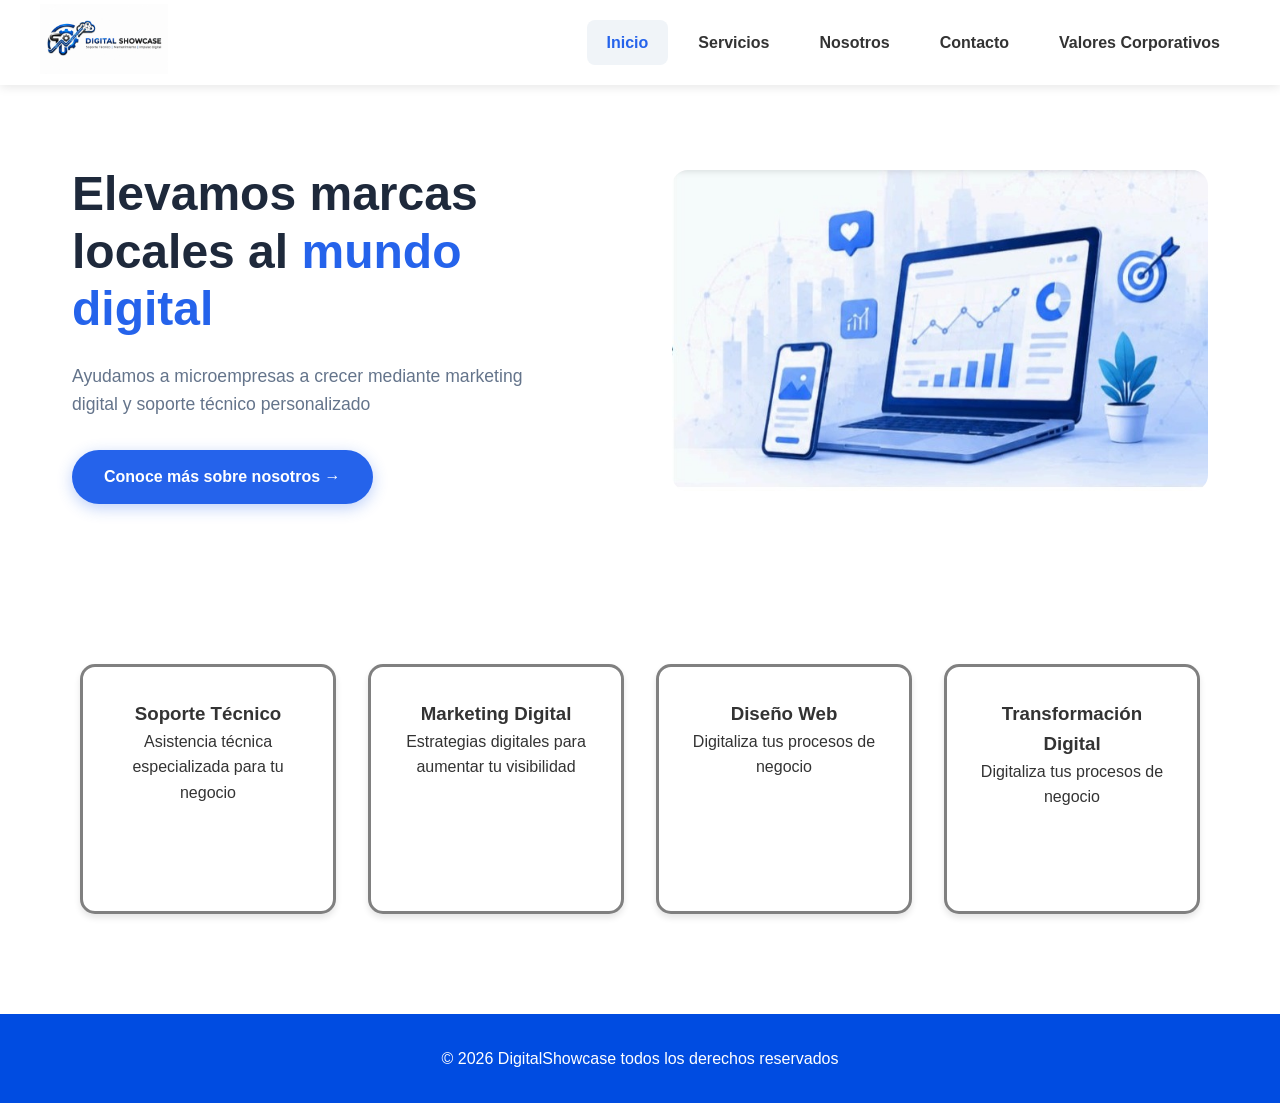
<file: index.html>
<!DOCTYPE html>
<html lang="es">
<head>
    <meta charset="UTF-8">
    <meta name="viewport" content="width=device-width, initial-scale=1">
    <title>DigitalShowcase - Inicio</title>
    <link href="css/style.css" rel="stylesheet">
</head>
<body>
    <header class="header">
        <div class="container">
            <div class="header-logo">
								<img src="assets/images/logo.jpg" alt="">
            </div>
            <nav class="navbar">
                <ul class="nav-list">
                    <li><a href="index.html" class="nav-link active">Inicio</a></li>
                    <li><a href="servicios.html" class="nav-link">Servicios</a></li>
                    <li><a href="nosotros.html" class="nav-link">Nosotros</a></li>
                    <li><a href="contacto.html" class="nav-link">Contacto</a></li>
										<li><a href="valores.html" class="nav-link">Valores Corporativos</a>
						</li>
                </ul>
            </nav>
        </div>
    </header>

    <main class="main">
			<!--Seccion Hero, o sea es la parte principal de la pagina-->
        <section class="hero">
    <div class="container">
        <div class="hero-content">
            <h1 class="hero-title">
                Elevamos marcas locales al 
                <span class="highlight">mundo digital</span>
            </h1>
            <p class="hero-subtitle">
                Ayudamos a microempresas a crecer mediante
                marketing digital y soporte técnico personalizado
            </p>
            <a href="nosotros.html" class="btn btn-primary">
                Conoce más sobre nosotros →
            </a>
        </div>
        <div class="hero-image">
            <img src="assets/images/img_laptop3.jpg" alt="Marketing Digital">
        </div>
    </div>
</section>
			<!-- Sección contenedora de los servicios -->
<section class="services">
    <div class="container">
        
        <!-- Aquí va el "Grid" (la cuadrícula) que tendrá las 4 cards -->
        <div class="services-grid">
            
            <!-- Card 1 -->
            <article class="service-card">
                <div class="card-icon"></div> <!-- Puedes poner un emoji o una imagen -->
                <div class="card-content">
                    <h3>Soporte Técnico</h3>
                    <p>Asistencia técnica especializada para tu negocio</p>
                    <div class="card-bar"></div> <!-- La barrita azul decorativa -->
                </div>
            </article>

            <!-- Card 2 -->
            <article class="service-card">
                <div class="card-icon"></div>
                <div class="card-content">
                    <h3>Marketing Digital</h3>
                    <p>Estrategias digitales para aumentar tu visibilidad</p>
                    <div class="card-bar"></div>
                </div>
            </article>

            <!-- Card 3 -->
            <article class="service-card">
                <div class="card-img"><a href="assets/"></a></div>
                <div class="card-content">
                    <h3>Diseño Web</h3>
                    <p>Digitaliza tus procesos de negocio</p>
                    <div class="card-bar"></div>
                </div>
            </article>

            <!-- Card 4 -->
            <article class="service-card">
                <div class="card-icon"></div>
                <div class="card-content">
                    <h3>Transformación Digital</h3>
                    <p>Digitaliza tus procesos de negocio</p>
                    <div class="card-bar"></div>
                </div>
            </article>

        </div>
    </div>
</section>
    </main>

    <footer class="footer">
        <p>&copy; 2026 DigitalShowcase todos los derechos reservados</p>
    </footer>
</body>
</html>
</file>
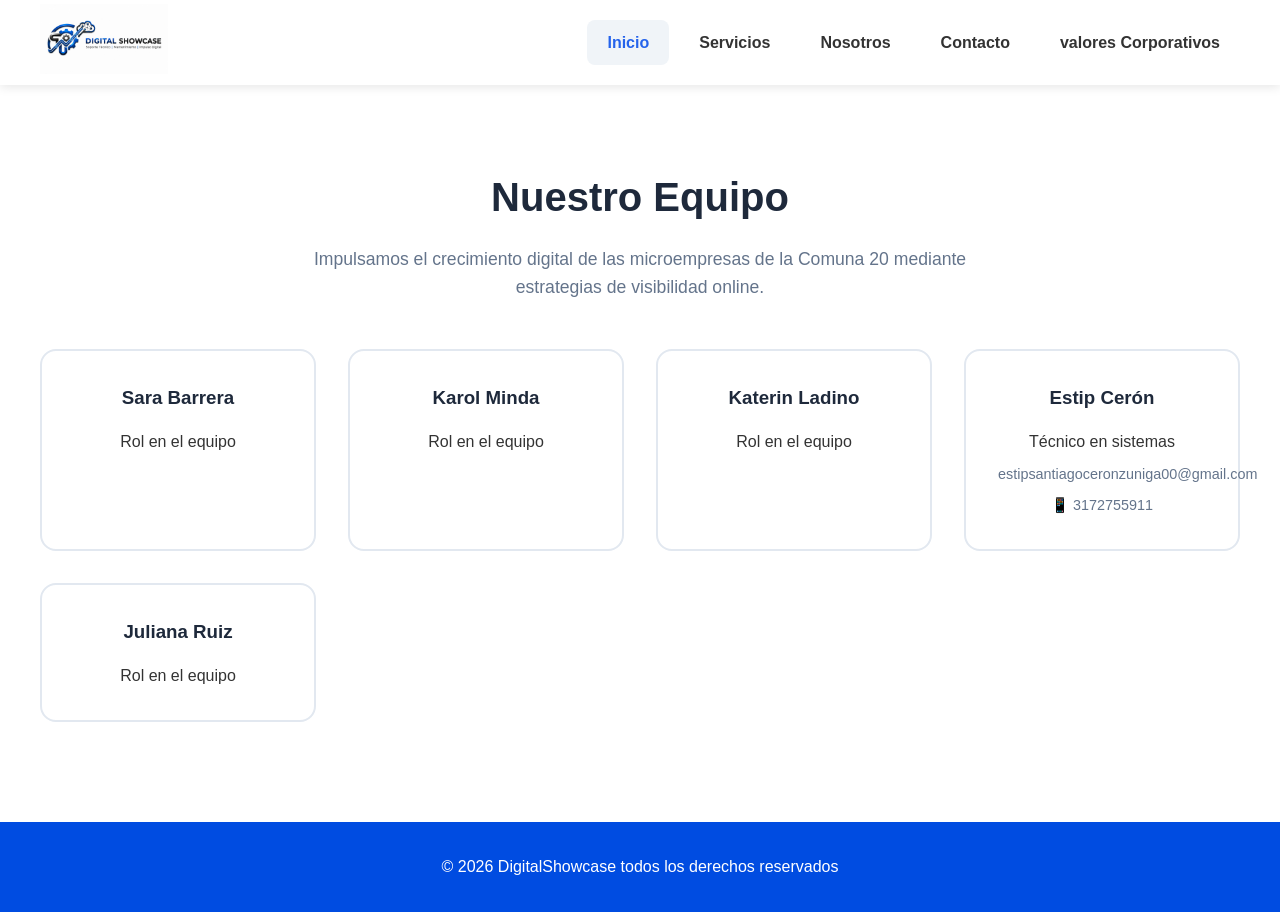
<file: contacto.html>
<!DOCTYPE html>
<html lang="es">
<head>
		<meta charset="UTF-8">
		<meta name="viewport" content="width=device-width, initial-scale=1">
		<title>Contacto</title>
		<link href="css/style.css" rel="stylesheet">
	</head>
	<body>
		  <header class="header">
        <div class="container">
            <div class="header-logo">
								<img src="assets/images/logo.jpg" alt="">
            </div>
            <nav class="navbar">
                <ul class="nav-list">
                    <li><a href="index.html" class="nav-link active">Inicio</a></li>
                    <li><a href="servicios.html" class="nav-link">Servicios</a></li>
                    <li><a href="nosotros.html" class="nav-link">Nosotros</a></li>
                    <li><a href="contacto.html" class="nav-link">Contacto</a></li>
										<li><a href="valores.html" class="nav-link">valores Corporativos</a></li>

                </ul>
            </nav>
        </div>
    </header>
		<!--Clase primcipal, acá va todo lo importante como el texto, las cartas y mas cosas-->
		<main class="main">
			 <section class="page-content">
        <div class="container">
            <h1 class="page-title">Nuestro Equipo</h1>
            <p class="page-subtitle">Impulsamos el crecimiento digital de las microempresas de la Comuna 20 mediante estrategias de visibilidad online.</p>
            
            <div class="team-grid">
                <article class="team-card">
                    <h3>Sara Barrera</h3>
                    <p>Rol en el equipo</p>
                </article>
                <article class="team-card">
                    <h3>Karol Minda</h3>
                    <p>Rol en el equipo</p>
                </article>
                <article class="team-card">
                    <h3>Katerin Ladino</h3>
                    <p>Rol en el equipo</p>
                </article>
                <article class="team-card">
                    <h3>Estip Cerón</h3>
                    <p>Técnico en sistemas</p>
                    <p class="team-contact"> estipsantiagoceronzuniga00@gmail.com</p>
                    <p class="team-contact">📱 3172755911</p>
                </article>
                <article class="team-card">
                    <h3>Juliana Ruiz</h3>
                    <p>Rol en el equipo</p>
                </article>
            </div>
        </div>
    </section>
			
		
		</main>
		<footer class="footer">
        <p>&copy; 2026 DigitalShowcase todos los derechos reservados</p>
    </footer>

	</body>
</html>
</file>
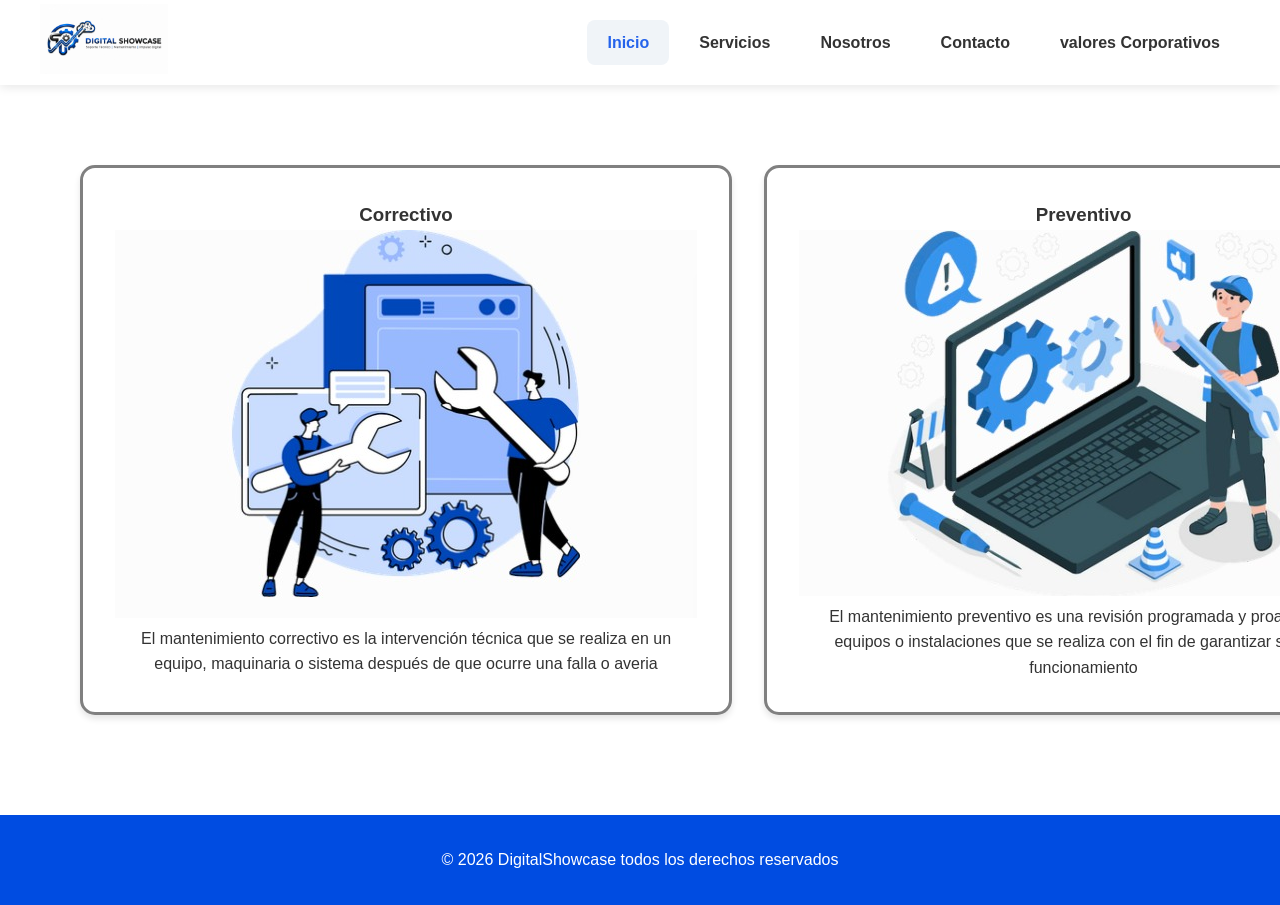
<file: servicio1.html>
<!DOCTYPE html>
<html lang="en">
	<head>
		<meta charset="UTF-8">
		<meta name="viewport" content="width=device-width, initial-scale=1">
		<title>DigitalShowcase - Mantenimientos</title>
		<link href="css/style.css" rel="stylesheet">
	</head>
	<body>
		<header class="header">
        <div class="container">
            <div class="header-logo">
								<img src="assets/images/logo.jpg" alt="">
            </div>
            <nav class="navbar">
                <ul class="nav-list">
                    <li><a href="index.html" class="nav-link active">Inicio</a></li>
                    <li><a href="servicios.html" class="nav-link">Servicios</a></li>
                    <li><a href="nosotros.html" class="nav-link">Nosotros</a></li>
                    <li><a href="contacto.html" class="nav-link">Contacto</a></li>
										<li><a href="valores.html" class="nav-link">valores Corporativos</a></li>

                </ul>
            </nav>
        </div>
    </header>
		<main class="main">
			        <!-- Sección de cards de servicios -->
        <section class="services">
            <div class="container">
                <div class="services-grid">
                    
                    <!-- Card 1: Correctivo -->
                    <article class="service-card">
                        <div class="card-icon"></div>
                        <div class="card-content">
                            <h3>Correctivo</h3>
                            <img src="assets/images/img_mantenimiento.jpg" alt="mantenimiento">
														<p> El mantenimiento correctivo es la intervención técnica  que se realiza en un equipo, maquinaria o sistema después de que ocurre una falla o averia</p>
                            <div class="card-bar"></div>
                        </div>
                    </article>

                    <!-- Card 2: Preventivo -->
                    <article class="service-card">
                        <div class="card-icon"></div>
                        <div class="card-content">
                            <h3>Preventivo</h3>
                            <img src="assets/images/img_laptop2.jpg" alt="preventivo">
														<p>El mantenimiento preventivo es una revisión programada y proactiva de equipos o instalaciones que se realiza con el fin de garantizar su buen funcionamiento</p>
                            <div class="card-bar"></div>
                        </div>
                    </article>

                </div>
            </div>
        </section>
		</main>

		<footer class="footer">
        <p>&copy; 2026 DigitalShowcase todos los derechos reservados</p>
    </footer>	
	</body>
</html>
</file>
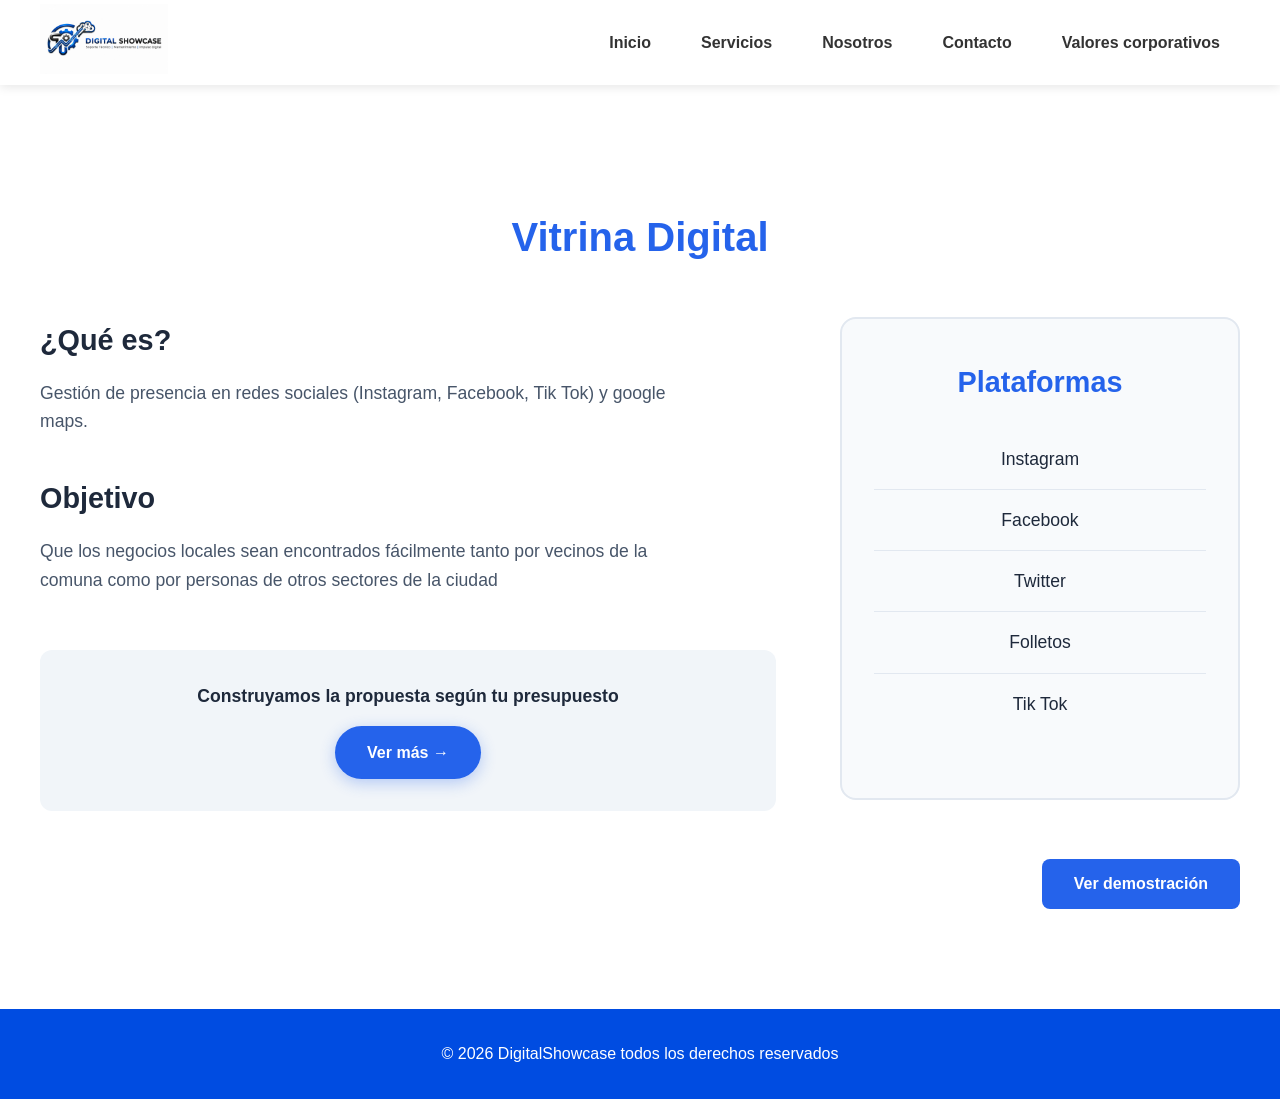
<file: servicio2.html>
<!DOCTYPE html>
<html lang="es">
<head>
    <meta charset="UTF-8">
    <meta name="viewport" content="width=device-width, initial-scale=1">
    <title>DigitalShowcase - Vitrina Digital</title>
    <link href="css/style.css" rel="stylesheet">
</head>
<body>
    <!-- Header -->
    <header class="header">
        <div class="container">
            <div class="header-logo">
                <img src="assets/images/logo.jpg" alt="Logo Digital Showcase">
            </div>
            <nav class="navbar">
                <ul class="nav-list">
                    <li><a href="index.html" class="nav-link">Inicio</a></li>
                    <li><a href="servicios.html" class="nav-link">Servicios</a></li>
                    <li><a href="nosotros.html" class="nav-link">Nosotros</a></li>
                    <li><a href="contacto.html" class="nav-link">Contacto</a></li>
                    <li><a href="valores.html" class="nav-link">Valores corporativos</a></li>
                </ul>
            </nav>
        </div>
    </header>

    <main class="main">
        <!-- Contenido principal de Vitrina Digital -->
        <section class="vitrina-content">
            <div class="container">
                <h1 class="vitrina-title">Vitrina Digital</h1>
                
                <div class="vitrina-grid">
                    <!-- Columna izquierda: Información -->
                    <div class="vitrina-info">
                        <div class="info-section">
                            <h2>¿Qué es?</h2>
                            <p>Gestión de presencia en redes sociales (Instagram, Facebook, Tik Tok) y google maps.</p>
                        </div>
                        
                        <div class="info-section">
                            <h2>Objetivo</h2>
                            <p>Que los negocios locales sean encontrados fácilmente tanto por vecinos de la comuna como por personas de otros sectores de la ciudad</p>
                        </div>
                        
                        <div class="cta-box">
                            <p>Construyamos la propuesta según tu presupuesto</p>
                            <a href="#" class="btn btn-primary">Ver más →</a>
                        </div>
                    </div>
                    
                    <!-- Columna derecha: Plataformas -->
                    <div class="plataformas-box">
                        <h2 class="plataformas-title">Plataformas</h2>
                        <ul class="plataformas-list">
                            <li><a href="#">Instagram</a></li>
                            <li><a href="#">Facebook</a></li>
                            <li><a href="#">Twitter</a></li>
                            <li><a href="#">Folletos</a></li>
                            <li><a href="#">Tik Tok</a></li>
                        </ul>
                    </div>
                </div>
                
                <!-- Botón de demostración -->
                <div class="demo-button-container">
                    <a href="demostracion.html" class="btn btn-demo">Ver demostración</a>
                </div>
            </div>
        </section>
    </main>

    <!-- Footer -->
    <footer class="footer">
        <p>&copy; 2026 DigitalShowcase todos los derechos reservados</p>
    </footer>
</body>
</html>
</file>
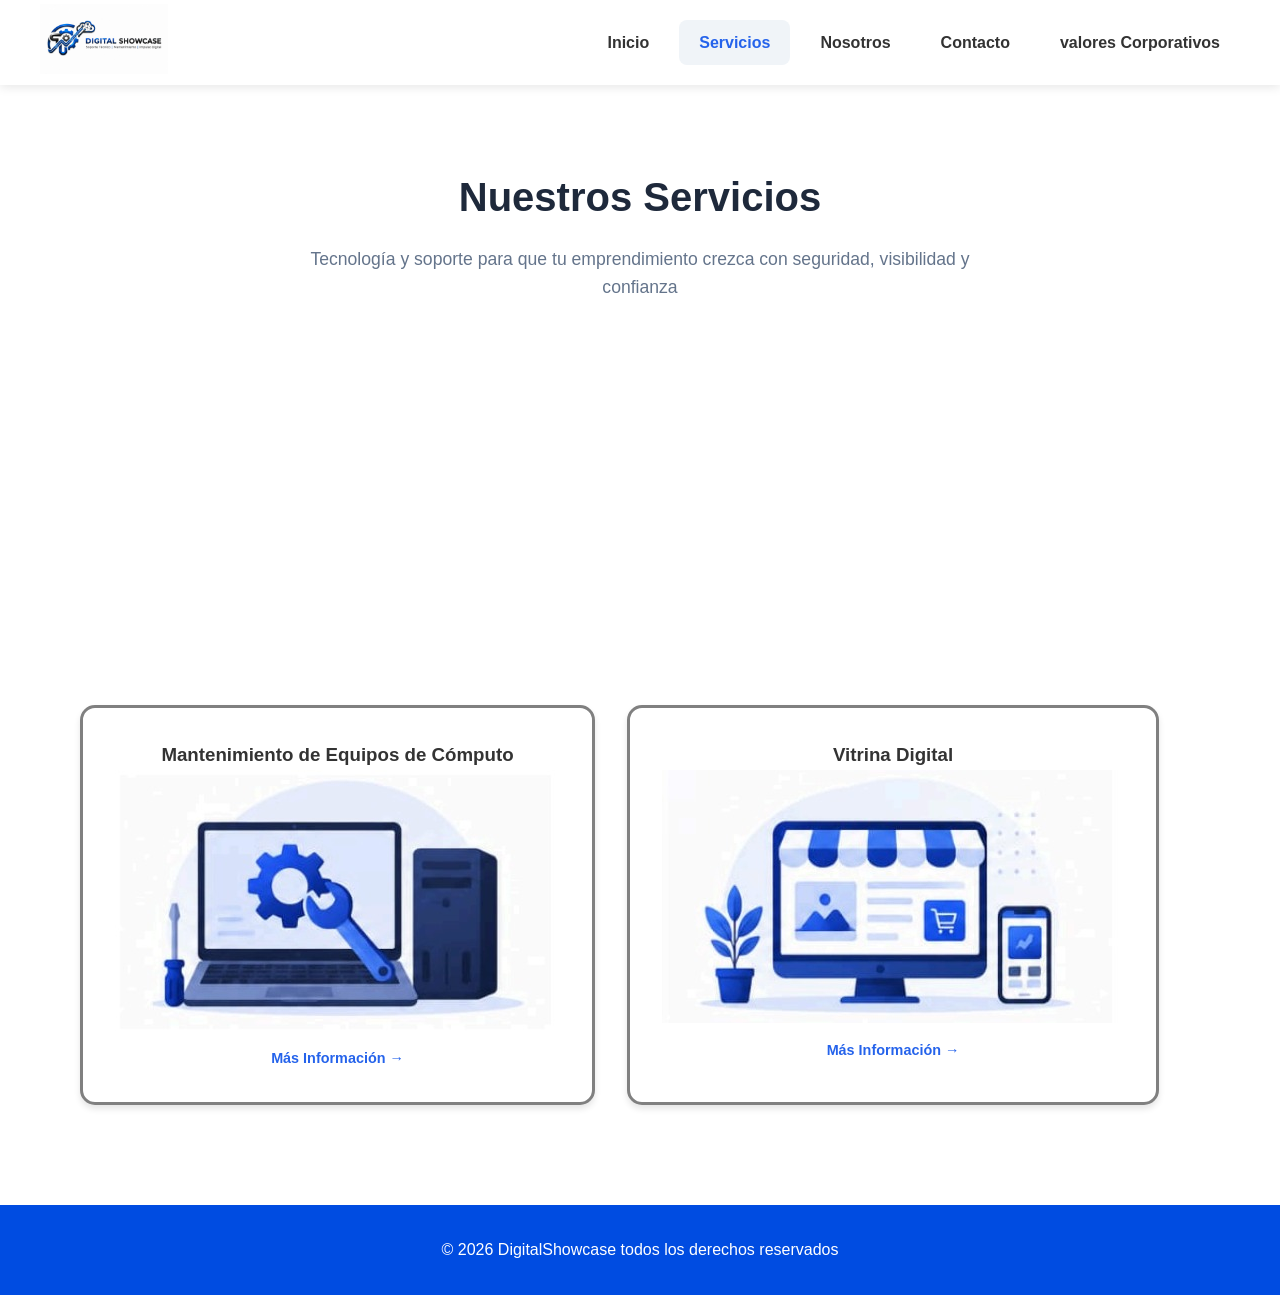
<file: servicios.html>
<!DOCTYPE html>
<html lang="es">
<head>
    <meta charset="UTF-8">
    <meta name="viewport" content="width=device-width, initial-scale=1">
    <title>DigitalShowcase - Servicios</title>
    <link href="css/style.css" rel="stylesheet">
</head>
<body>
    <header class="header">
        <div class="container">
            <div class="header-logo">
                <img src="assets/images/logo.jpg" alt="Logo Digital Showcase">
            </div>
            <nav class="navbar">
                <ul class="nav-list">
                    <li><a href="index.html" class="nav-link">Inicio</a></li>
                    <li><a href="servicios.html" class="nav-link active">Servicios</a></li>
                    <li><a href="nosotros.html" class="nav-link">Nosotros</a></li>
                    <li><a href="contacto.html" class="nav-link">Contacto</a></li>
										<li><a href="valores.html" class="nav-link">valores Corporativos</a></li>
                </ul>
            </nav>
        </div>
    </header>

    <main class="main">
        <!-- Sección de título -->
        <section class="page-content">
            <div class="container">
                <h1 class="page-title">Nuestros Servicios</h1>
                <p class="page-subtitle">
                    Tecnología y soporte para que tu emprendimiento crezca con seguridad, visibilidad y confianza
                </p>
            </div>
        </section>

        <!-- Sección de cards de servicios -->
        <section class="services">
            <div class="container">
                <div class="services-grid">
                    
                    <!-- Card 1: Mantenimiento -->
                    <article class="service-card">
                        <div class="card-icon"></div>
                        <div class="card-content">
                            <h3>Mantenimiento de Equipos de Cómputo</h3>
														<img src="assets/images/img_laptop4.jpg" alt="Mantenimiento">
                            <a href="servicio1.html" class="btn-link">Más Información →</a>
                            <div class="card-bar"></div>
                        </div>
                    </article>

                    <!-- Card 2: Vitrina Digital -->
                    <article class="service-card">
                        <div class="card-icon"></div>
                        <div class="card-content">
                            <h3>Vitrina Digital</h3>
														<img src="assets/images/img_pantalla.jpg" alt="Vitrina">
                            <a href="servicio2.html" class="btn-link">Más Información →</a>
                            <div class="card-bar"></div>
                        </div>
                    </article>

                </div>
            </div>
        </section>
    </main>

    <footer class="footer">
        <p>&copy; 2026 DigitalShowcase todos los derechos reservados</p>
    </footer>
</body>
</html>
</file>
<file: css/style.css>
/* Reset básico */
* {
  box-sizing: border-box;
  margin: 0;
  padding: 0;
}

body {
  font-family: 'Segoe UI', Tahoma, Geneva, Verdana, sans-serif;
  font-size: 16px; 
  line-height: 1.6;
  color: #333;
  padding-top: 85px;
}

/* Header */
.header {
  background-color: white;
  position: fixed;
  top: 0;
  left: 0;
  width: 100%;
  height: 85px;
  padding: 0 20px;
  box-shadow: 0 2px 10px rgba(0,0,0,0.1);
  z-index: 1000;
}

.header .container {
  max-width: 1200px;
  margin: 0 auto;
  height: 100%;
  display: flex;
  justify-content: space-between;
  align-items: center;
}

/* Logo */
.header-logo {
  cursor: pointer;
  margin-right: auto;
}

.header-logo h1 {
  font-size: 1.8rem;
  color: #2563eb;
  font-weight: 700;
}

.header-logo img {
  height: 70px;
  width: auto;
  transition: all 0.3s;
}

.header-logo img:hover {
  transform: scale(1.2);
}

/* Navegación */
.nav-list {
  display: flex;
  list-style: none;
  gap: 10px;
}

.nav-list li {
  display: inline-block;
}

.nav-link {
  display: block;
  padding: 10px 20px;
  text-decoration: none;
  color: #333;
  font-weight: 600;
  transition: all 0.3s;
  border-radius: 8px;
}

.nav-link:hover,
.nav-link.active {
  color: #2563eb;  
  background-color: #f0f4f8;
}

/* Footer */
.footer {
  background: #004ce1;
  color: white;
  text-align: center;
  padding: 2rem;
  margin-top: 20px;
}

/* ===== HERO SECTION ===== */
.hero {
  background-color: white;
  padding: 80px 0;
}

.hero .container {
  display: grid;
  grid-template-columns: 1fr 1fr;
  gap: 4rem;
  align-items: center;
  max-width: 1200px;
  margin: 0 auto;
  padding: 0 2rem;
}

.hero-title {
  font-size: 3rem;
  line-height: 1.2;
  font-weight: 700;
  color: #1e293b;
  margin-bottom: 1.5rem;
}

.hero-title .highlight {
  color: #2563eb;

}

.hero-subtitle {
  font-size: 1.1rem;
  color: #64748b;
  line-height: 1.6;
  margin-bottom: 2rem;
  max-width: 90%;
}

.hero-image img {
  width: 100%;
  height: auto;
  border-radius: 16px;
}

/* ===== BOTONES ===== */
.btn {
  display: inline-block;
  padding: 14px 32px;
  border-radius: 50px;
  text-decoration: none;
  font-weight: 600;
  font-size: 1rem;
  transition: all 0.3s ease;
}

.btn-primary {
  background-color: #2563eb;
  color: white;
  box-shadow: 0 4px 15px rgba(37, 99, 235, 0.3);
}

.btn-primary:hover {
  background-color: #1d4ed8;
  transform: translateY(-2px);
  box-shadow: 0 6px 20px rgba(37, 99, 235, 0.4);
}

/*Seccion de la parte de las cards*/
.services{
	padding: 80px;
}

.services-grid{
	display: grid;
	grid-template-columns: repeat(4, 1fr);
	gap: 2rem;
	max-width: 1200px;
	margin: 0 auto;
}

.service-card{
	background-color: white;
	border: 3px solid gray;
	border-radius: 15px;
	padding: 2rem;
	box-shadow: 0 4px 6px rgba(0,0,0,0.1);
	display: flex;
	flex-direction: column;
	min-height: 250px;
	text-align: center;
	transition: all 0.3s ease;
}

.service-card:hover{
	transform: translateY(-10px);
	border-color: blue;
	box-shadow: 0 10px 20px rgba(0,0,0,0.15);
}

/* ===== PÁGINAS INTERNAS ===== */
.page-content {
    padding: 80px 0;
    min-height: 60vh;
}

.page-title {
    text-align: center;
    font-size: 2.5rem;
    color: #1e293b;
    margin-bottom: 1rem;
}

.page-subtitle {
    text-align: center;
    font-size: 1.1rem;
    color: #64748b;
    margin-bottom: 3rem;
    max-width: 700px;
    margin-left: auto;
    margin-right: auto;
}

/* Grid para equipo y contacto */
.team-grid,
.contact-grid {
    display: grid;
    grid-template-columns: repeat(auto-fit, minmax(250px, 1fr));
    gap: 2rem;
    max-width: 1200px;
    margin: 0 auto;
}

.team-card,
.contact-card {
    background: white;
    border: 2px solid #e2e8f0;
    border-radius: 16px;
    padding: 2rem;
    text-align: center;
    transition: all 0.3s ease;
}

.team-card:hover,
.contact-card:hover {
    transform: translateY(-5px);
    border-color: #2563eb;
    box-shadow: 0 10px 20px rgba(0,0,0,0.1);
}

.team-card h3,
.contact-card h3 {
    color: #1e293b;
    margin-bottom: 1rem;
}

.team-contact {
    font-size: 0.9rem;
    color: #64748b;
    margin-top: 0.5rem;
}

/* Misión y Visión */
.vision-mision {
    display: grid;
    grid-template-columns: 1fr 1fr;
    gap: 2rem;
    max-width: 1200px;
    margin: 0 auto;
}

.card-info {
    background: white;
    border: 2px solid #e2e8f0;
    border-radius: 16px;
    padding: 2rem;
}

.card-info h2 {
    color: #2563eb;
    margin-bottom: 1rem;
    font-size: 1.5rem;
}

.card-info p {
    color: #475569;
    line-height: 1.6;
}

/* Responsive */
@media (max-width: 768px) {
    .vision-mision {
        grid-template-columns: 1fr;
    }
}

/* Enlace dentro de las cards */
.btn-link {
    display: inline-block;
    color: #2563eb;
    text-decoration: none;
    font-weight: 600;
    font-size: 0.9rem;
    margin-top: 0.5rem;
    transition: color 0.3s ease;
}

.btn-link:hover {
    color: #1d4ed8;
    text-decoration: underline;
}

/* ===== VITRINA DIGITAL ===== */

.vitrina-content {
    padding: 120px 20px 80px;  /* Agregué padding lateral de 20px */
    min-height: 70vh;
}

.vitrina-title {
    font-size: 2.5rem;
    color: #2563eb;
    margin-bottom: 3rem;
    text-align: center;  /* Centré el título */
}

.vitrina-grid {
    display: grid;
    grid-template-columns: 1fr 400px;
    gap: 4rem;  /* Aumenté el espacio entre columnas */
    align-items: start;
    max-width: 1200px;  /* Limité el ancho máximo */
    margin: 0 auto;  /* Centré el grid */
}

/* Columna izquierda - Información */
.vitrina-info {
    display: flex;
    flex-direction: column;
    gap: 2.5rem;  /* Más espacio entre secciones */
}

.info-section {
    max-width: 90%;  /* Evita que el texto llegue al borde */
}

.info-section h2 {
    font-size: 1.8rem;
    color: #1e293b;
    margin-bottom: 1rem;
}

.info-section p {
    font-size: 1.1rem;
    color: #475569;
    line-height: 1.6;
}

.cta-box {
    background: #f1f5f9;
    padding: 2rem;
    border-radius: 12px;
    margin-top: 1rem;
    text-align: center;  /* Centré el contenido */
}

.cta-box p {
    font-size: 1.1rem;
    color: #1e293b;
    margin-bottom: 1rem;
    font-weight: 600;
}

/* Columna derecha - Caja de plataformas */
.plataformas-box {
    background: #f8fafc;
    border: 2px solid #e2e8f0;
    border-radius: 16px;
    padding: 2.5rem 2rem;  /* Más padding vertical */
    position: relative;
    max-width: 100%;  /* Asegura que no se salga */
}

.plataformas-title {
    font-size: 1.8rem;
    color: #2563eb;
    margin-bottom: 1.5rem;
    text-align: center;
}

.plataformas-list {
    list-style: none;
    padding: 0;
    margin: 0 0 1.5rem 0;
}

.plataformas-list li {
    padding: 1rem 0;
    border-bottom: 1px solid #e2e8f0;
    text-align: center;  /* Centré los items */
}

.plataformas-list li:last-child {
    border-bottom: none;
}

.plataformas-list a {
    color: #1e293b;
    text-decoration: none;
    font-size: 1.1rem;
    transition: color 0.3s ease;
}

.plataformas-list a:hover {
    color: #2563eb;
    text-decoration: underline;
}

.plataformas-note {
    text-align: center;
    color: #64748b;
    font-size: 0.95rem;
    font-style: italic;
}

/* Botón de demostración (arriba a la derecha) */
.demo-button-container {
    text-align: right;
    margin-top: 3rem;
    padding-right: 20px;  /* Agregué padding derecho */
}

.btn-demo {
    background: #2563eb;
    color: white;
    padding: 12px 32px;  /* Más padding horizontal */
    border-radius: 8px;
    text-decoration: none;
    font-weight: 600;
    display: inline-block;
    transition: all 0.3s ease;
}

.btn-demo:hover {
    background: #1d4ed8;
    transform: translateY(-2px);
    box-shadow: 0 4px 12px rgba(37, 99, 235, 0.3);
}

/* Responsive */
@media (max-width: 992px) {
    .vitrina-grid {
        grid-template-columns: 1fr;
        gap: 3rem;
    }
    
    .plataformas-box {
        order: -1;
        max-width: 500px;
        margin: 0 auto;  /* Centré la caja en móvil */
    }
    
    .info-section {
        max-width: 100%;
    }
}

@media (max-width: 600px) {
    .vitrina-content {
        padding: 100px 15px 60px;  /* Más padding lateral en móvil */
    }
    
    .vitrina-title {
        font-size: 2rem;
    }
    
    .info-section h2 {
        font-size: 1.5rem;
    }
    
    .info-section p {
        font-size: 1rem;
    }
}
</file>
